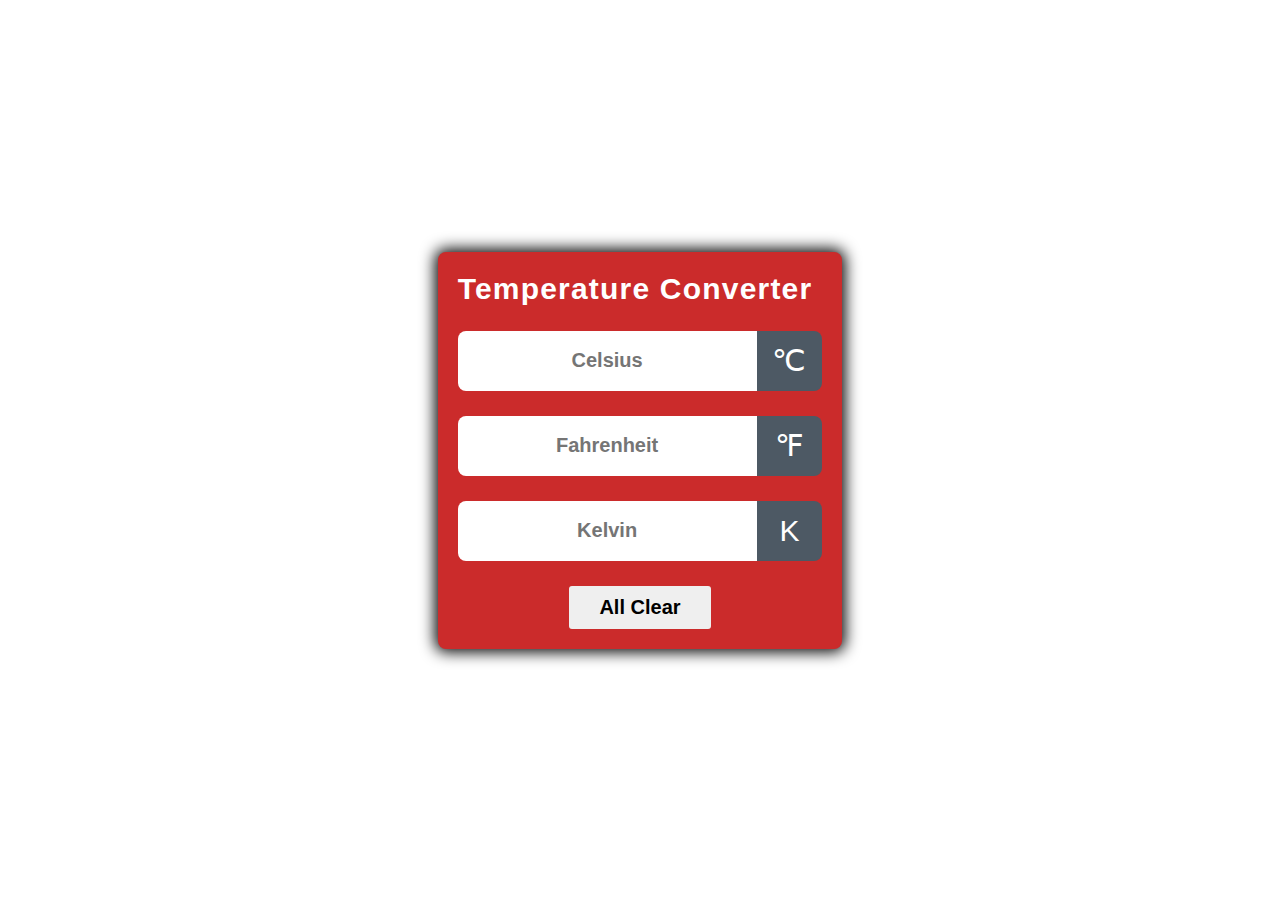
<file: Temp Convertor/index.html>
<!DOCTYPE html>
<html lang="en">
<head>
    <meta charset="UTF-8">
    <meta name="viewport" content="width=device-width, initial-scale=1.0">
    <title>Document</title>
    <link rel="stylesheet" href="https://cdnjs.cloudflare.com/ajax/libs/font-awesome/6.2.0/css/all.min.css" integrity="sha512-xh6O/CkQoPOWDdYTDqeRdPCVd1SpvCA9XXcUnZS2FmJNp1coAFzvtCN9BmamE+4aHK8yyUHUSCcJHgXloTyT2A==" crossorigin="anonymous" referrerpolicy="no-referrer" />
    <link rel="stylesheet" href="style.css"> 
</head>     
<body>
    <div class="container">

        <div class="title">
            <h1>Temperature Converter</h1>
            <span class="Temperature-icon"><i class="fa-solid fa-temperature-three-quarters"></i></span>
        </div>

        <div id="celsius">
            <input type="number" name="" placeholder="Celsius">
            <span class="icon">&#8451</span>
        </div>
        <div id="fahrenheit">
            <input type="number" name="" placeholder="Fahrenheit">
            <span class="icon">&#8457</span>
        </div>
        <div id="kelvin">
            <input type="number" name="" placeholder="Kelvin">
            <span class="icon">&#8490</span>
        </div>

        <div class="button">
            <button>All Clear</button>
        </div>
    </div>
    <script src="script.js"></script>
</body>
</html>
</file>
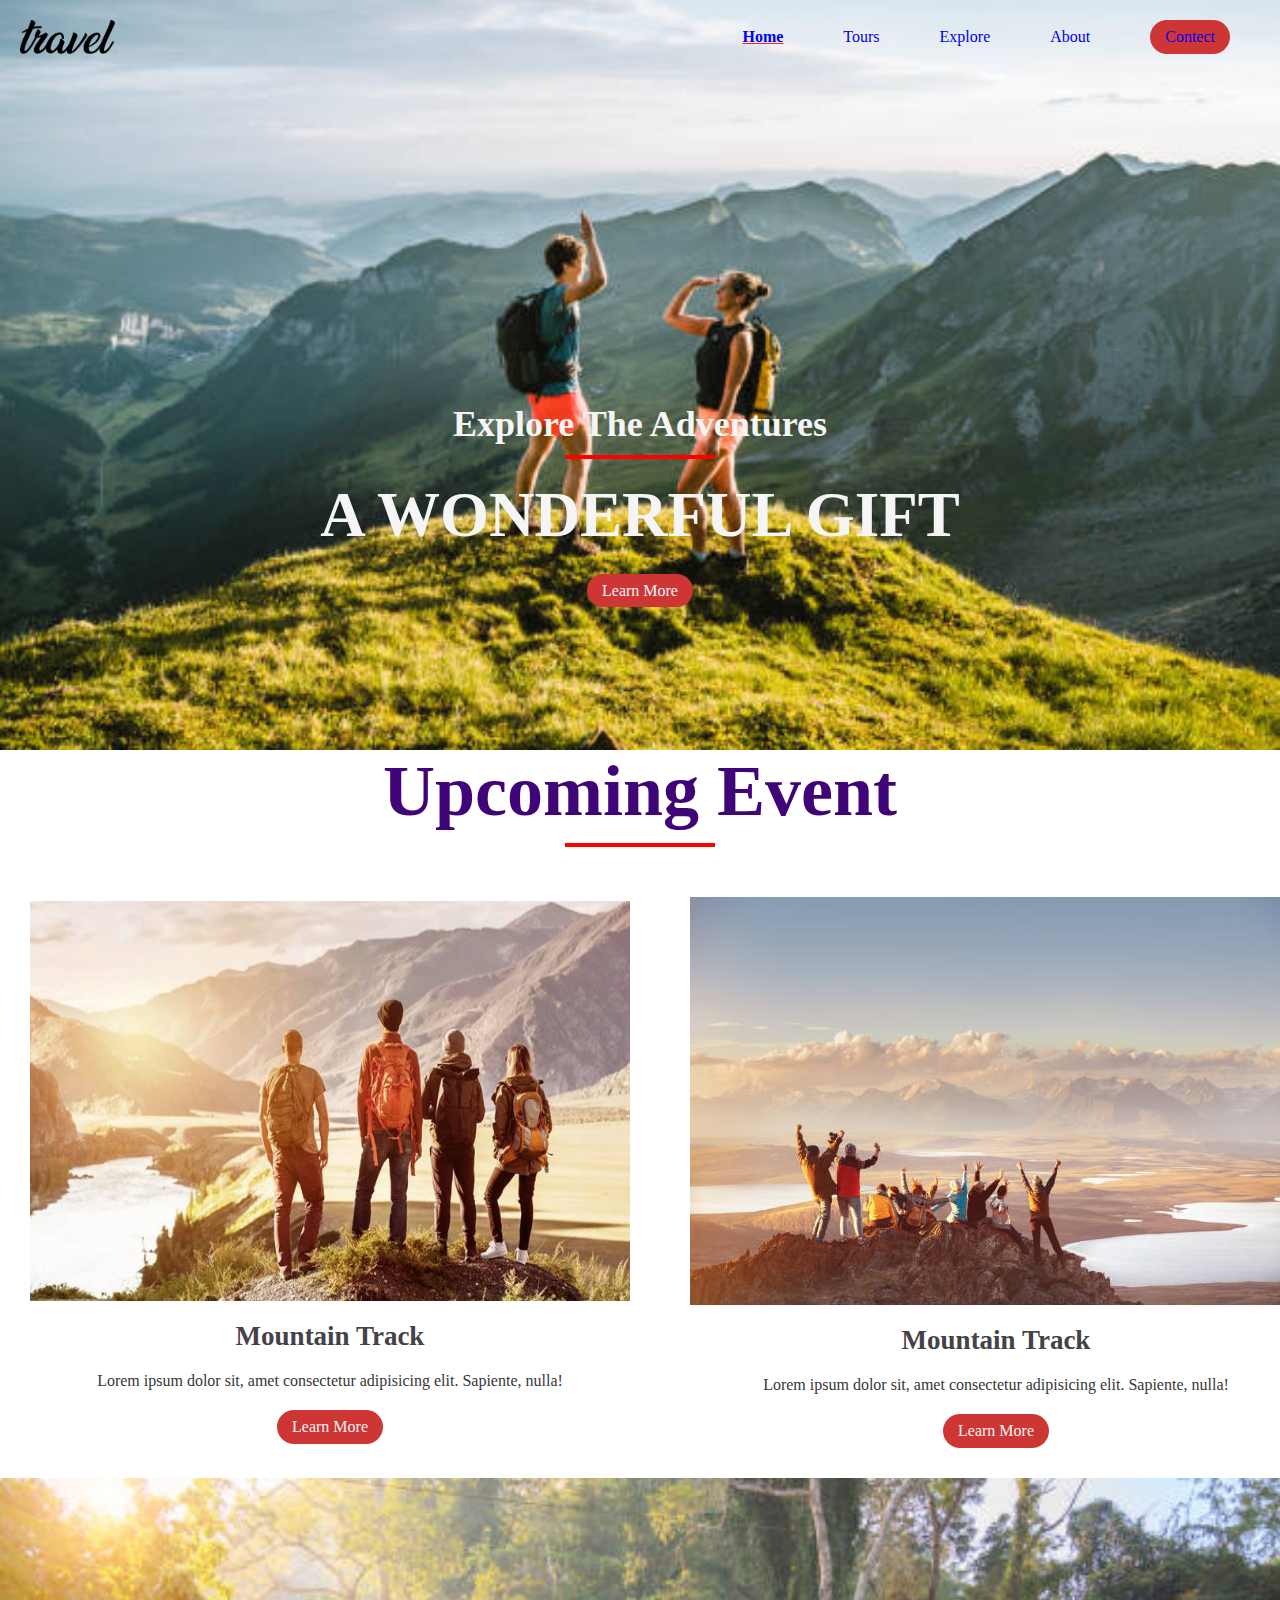
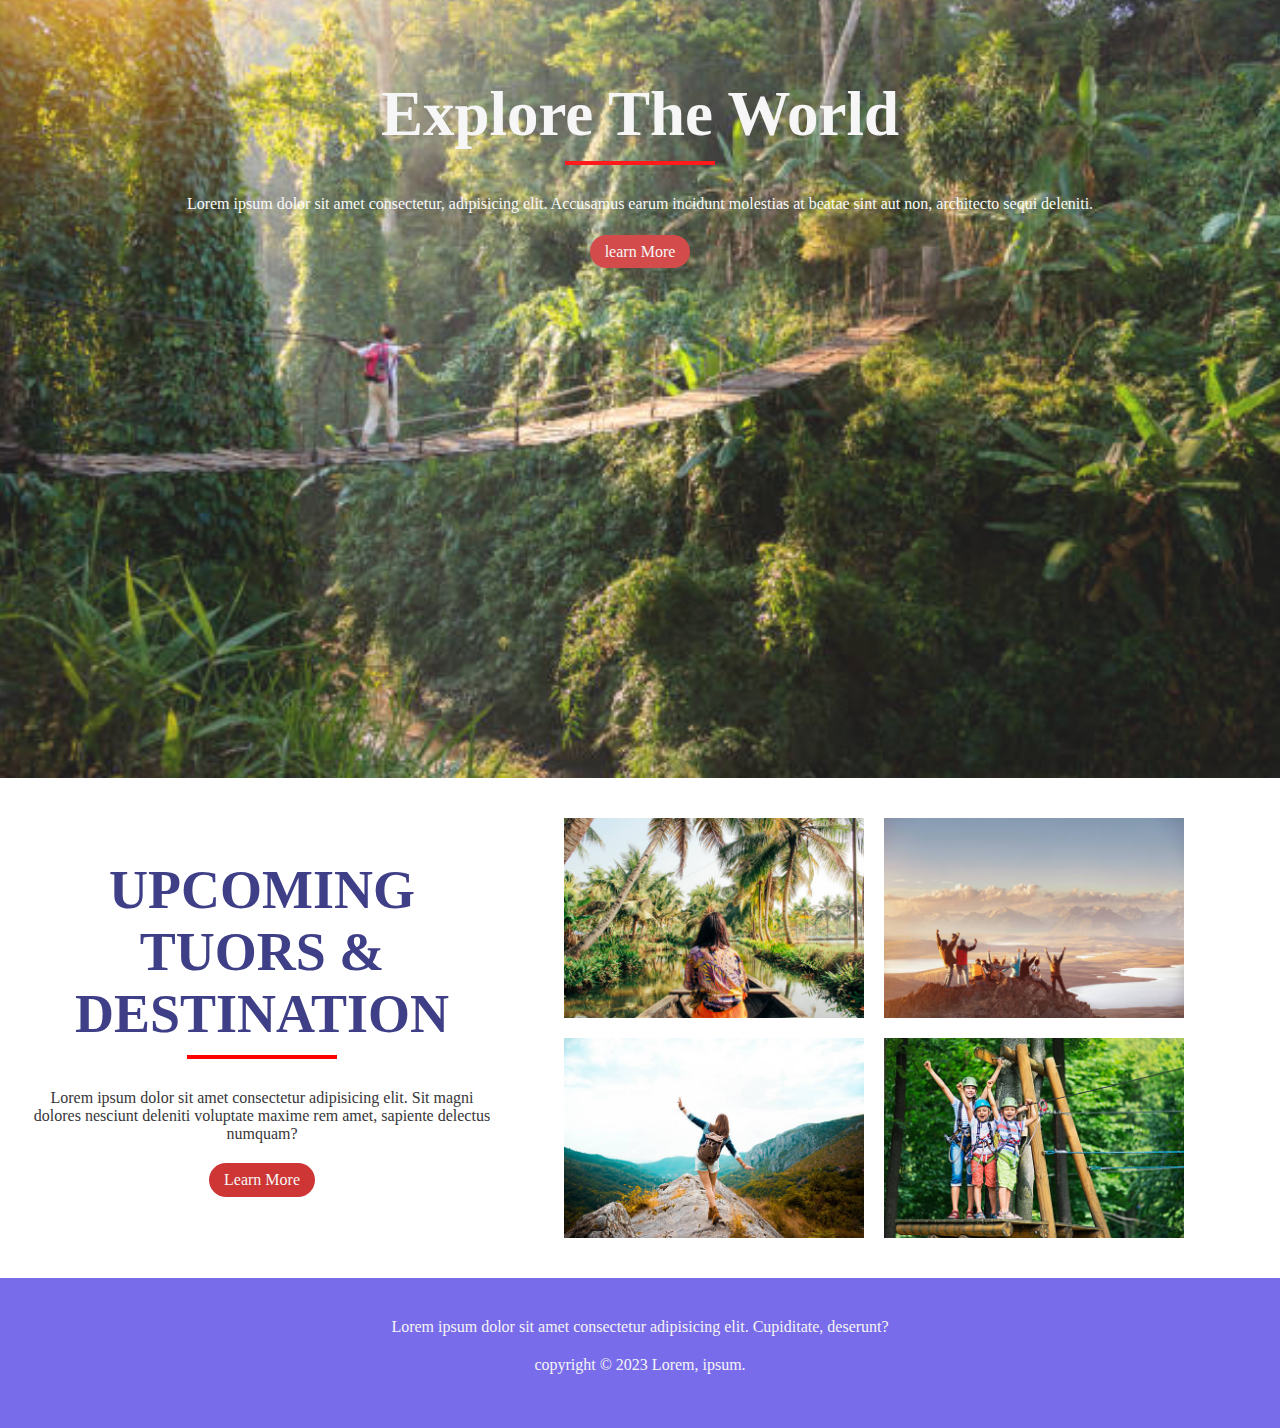
<file: Travelweb/img/index.html>
<!DOCTYPE html>
<html lang="en">
<head>
    <meta charset="UTF-8">
    <meta name="viewport" content="width=device-width, initial-scale=1.0">
    <title>TravelWeb</title>
    <!-- === css === -->
    <link rel="stylesheet" href="style.css">
</head>
<body>
    <!-- navbar  -->
    <nav class="navbar">
        <img src="logo.png" alt="" class="logo">
        <ul class="nav-links">
            <li class="active"><a href="#">Home</a></li>
            <li><a href="#">Tours</a></li>
            <li><a href="#">Explore</a></li>
            <li><a href="#">About</a></li>
            <li  class="ctn"><a href="#">Contect</a></li>
        </ul>
    </nav>

    <!-- header  -->
    <header>
        <div class="header-content">
            <h2>Explore The Adventures</h2>
            <div class="line"></div>
            <h1>A WONDERFUL GIFT</h1>
            <a href="#" class="ctn">Learn More</a>
        </div>
    </header>

    <!-- == events== -->
    <section class="events">
        <div class="title">
            <h1>Upcoming Event</h1>
            <div class="line"></div>
        </div>
        <div class="row">
            <div class="col">
                <img src="header-bg.jpg" alt="" class="img1">
                <h4>Mountain Track</h4>
                <p>Lorem ipsum dolor sit, amet consectetur adipisicing elit. Sapiente, nulla!</p>
                <a href="#" class="ctn">Learn More</a>
            </div>
            <div class="col">
                <img src="img3.jpg" alt="" class="img2">
                <h4>Mountain Track</h4>
                <p>Lorem ipsum dolor sit, amet consectetur adipisicing elit. Sapiente, nulla!</p>
                <a href="#" class="ctn">Learn More</a>
            </div>
        </div>
    </section>

    <section class="explore">
        <div class="explore-content">
            <h1>Explore The World</h1>
            <div class="line"></div>
            <p>Lorem ipsum dolor sit amet consectetur, adipisicing elit. Accusamus earum incidunt molestias at beatae sint aut non, architecto sequi deleniti.</p>
            <a href="#" class="ctn">learn More</a>
        </div>
    </section>
    <section class="tuors">
        <div class="row">
            <div class="col content-col">
                <h1>UPCOMING TUORS & DESTINATION</h1>
                <div class="line"></div>
                <P>Lorem ipsum dolor sit amet consectetur adipisicing elit. Sit magni dolores nesciunt deleniti voluptate maxime rem amet, sapiente delectus numquam?</P>
                <a href="" class="ctn">Learn More</a>
            </div>
            <div class="col image-col">
                <div class="image-gallery">
                    <img src="img2.jpg" alt="">
                    <img src="img3.jpg" alt="">
                    <img src="img4.jpg" alt="">
                    <img src="img1.jpg" alt="">
                </div>
            </div>
        </div>
    </section>

    <section class="footer">
        <p>
            Lorem ipsum dolor sit amet consectetur adipisicing elit. Cupiditate, deserunt?
        </p>
        <p>
            copyright © 2023 Lorem, ipsum.
        </p>
    </section>
</body>
</html>
</file>
<file: Temp Convertor/style.css>
*{
    margin: 0;
    padding: 0;
    box-sizing: border-box;
}

body{
    display: flex;
    justify-content: center;
    align-items: center;
    min-height: 100vh;
}

.container{
    max-width: 450px;
    background: #cb2b2b;
    border-radius: 8px;
    box-shadow: 0px 0px 15px 3px rgb(0, 0, 0);
    font-family: sans-serif;
    padding: 20px;
}

.title{
    display: flex;
    justify-content: center;
    align-items: center;
    flex-wrap: wrap-reverse;
    gap: 10px;
}

.Temperature-icon{
    font-size: 45px;
    color: #fff;
}

h1{
    color: #fff;
    letter-spacing: 1.2px;
    font-size: 30px;
}

#celsius, #fahrenheit, #kelvin{
    display: flex;
    justify-content: center;
    align-items: center;
    margin-top: 25px;
}

input{
    flex: 5;
    height: 60px;
    font-size: 20px;
    font-weight: 600;
    text-align: center;
    border: none;
    outline: none;
    border-radius: 8px 0 0 8px;
    padding: 0 10px;
}


/* for chrome, safari, Edge, Opera */
input::-webkit-outer-spin-button,
input::-webkit-inner-spin-button{
    -webkit-appearance: none;
}

/* for Mozila firefox */
input{
    -moz-appearance: textfield;
}


.icon{
    flex: 1;
    height: 60px;
    line-height: 60px;
    padding: 0 5px;
    text-align: center;
    font-size: 30px;
    background: #4d5964;
    color: #fff;
    border-radius: 0 8px 8px 0;
}


.button{
    margin-top: 25px;
    text-align: center;
}


.button button{
    border: none;
    outline: none;
    padding: 10px 30px;
    font-size: 20px;
    font-weight: 600;
    border-radius: 3px;
    cursor: pointer;
    transition: 0.3s;
}

.button button:hover{
    background: #000;
    color: #fff;
}
</file>
<file: Travelweb/img/style.css>
*{
    margin: 0;
    padding: 0;
    box-sizing: border-box;
}

a{
    text-decoration: none;
}

ul{
    list-style: none;
}

.active{
    color: rgb(245, 34, 34);
    text-decoration: underline;
    font-weight: bold;
}

body ,html{
    overflow-x:hidden ;
}

img{
    transition: transform .2s;
}
img:hover{
    cursor: pointer;
    transform: scale(1.1);
} 

.ctn:hover{
    background: whitesmoke;
    color: rgb(229, 57, 57);
    box-shadow:2px 2px 5px rgba(0, 0, 0, 0.323) ;
    cursor: pointer;
}

/* navbaer  */

.logo{
    width: 95px;
}
.navbar{
    position: absolute;
    top: 0;
    left: 0;
    display: flex;
    width: 100%;
    justify-content: space-between;
    padding: 20px;
}

.nav-links{
    display: flex;
    align-items: center;
}

.nav-links li{
    margin :0 30px ;
}

/* ==header== */

header{
    width: 100%;
    height: 750px;
    background-image: url('./bg1.jpg');
    background-position: bottom;
    background-size: cover;
    display: flex;
    align-items: flex-end;
    justify-content: center;
    opacity: 100;
}

.header-content{
    margin-bottom : 150px;
    color: whitesmoke;
    text-align: center;
}

.header-content h2{
    font-size: 4vmin;
}

.line{
    width: 150px;
    height: 4px;
    background: red;
    margin: 10px auto;
}

.header-content h1{
    font-size:7vmin ;
    margin-top: 20px;
    margin-bottom: 30px;
}

.ctn{
    padding:8px 15px ;
    background:rgb(206, 53, 53);
    border-radius: 20px;
    color: whitesmoke;
}

.menu-btn{
    position: absolute;
    top:30px;
    right: 40px;
    width:40px ;
    cursor: pointer;
}

/* Event */

.img1{
    width:600px;
    height: 400px;
}
.section{
    width: 80%;
    margin: 50px auto;
}

.title{
    text-align: center;
    font-size: 4vmin;
    color: rgb(64, 4, 121);
}

.row{
    display: flex;
    align-items: center;
    width: 100%;
    justify-content: space-around;
}

.row .col{
    display: flex;
    flex-direction: column;
    align-items:center;
    margin: 30px;
}

.events .row {
    margin-top: 20px;
}

h4{
    font-size: 3vmin;
    color: rgb(68, 66, 71);
    margin: 20px auto;
}

p{
    color: rgb(56, 54, 57);
    padding: 0px 40px;
}

.events .ctn {
    margin-top: 20px;
}

.explore {
    width: 100%;
    height: 100vh;
    background-image: url('img5.jpg');
    background-position: center;
    background-size: cover;
    background-repeat: no-repeat;
    opacity: .89;
}

.explore-content{
    width: 100%;
    padding-top: 200px;
    text-align: center;
    color: whitesmoke;
}

.explore-content h1 {
    font-size: 7vmin;
    /* margin: 30px; */
}

.explore-content .line{
    margin-bottom: 20px;
}
.explore-content p{
    margin: 30px;
    color:rgb(247, 249, 251);
}

.content-col{
    width: 40%;
    text-align: center;
    
}

.image-col{
    width: 60%;
}
.tuors .image-gallery {
    display: flex;
    flex-wrap: wrap;
    width: 100%;
    align-items: center;

}
.image-gallery img {
    max-width: 300px;
    margin: 10px;
    /* transition: transform .2s; */
}

/* .image-gallery img:hover{
    cursor: pointer;
    transform: scale(1.1);
} */

.content-col h1{
    font-size: 6vmin;
    color: rgb(63, 63, 135);
}

.content-col p{
    padding: 0;
    margin: 20px auto;
}

.footer{
    width: 100%;
    height: 150px;
    padding: 20px 80px;
    margin: 0;
    background:rgb(121, 108, 234) ;
    text-align: center;
}

.footer p{
    color: whitesmoke;
    margin: 20px auto;
    padding: 20px auto;
}
</file>
